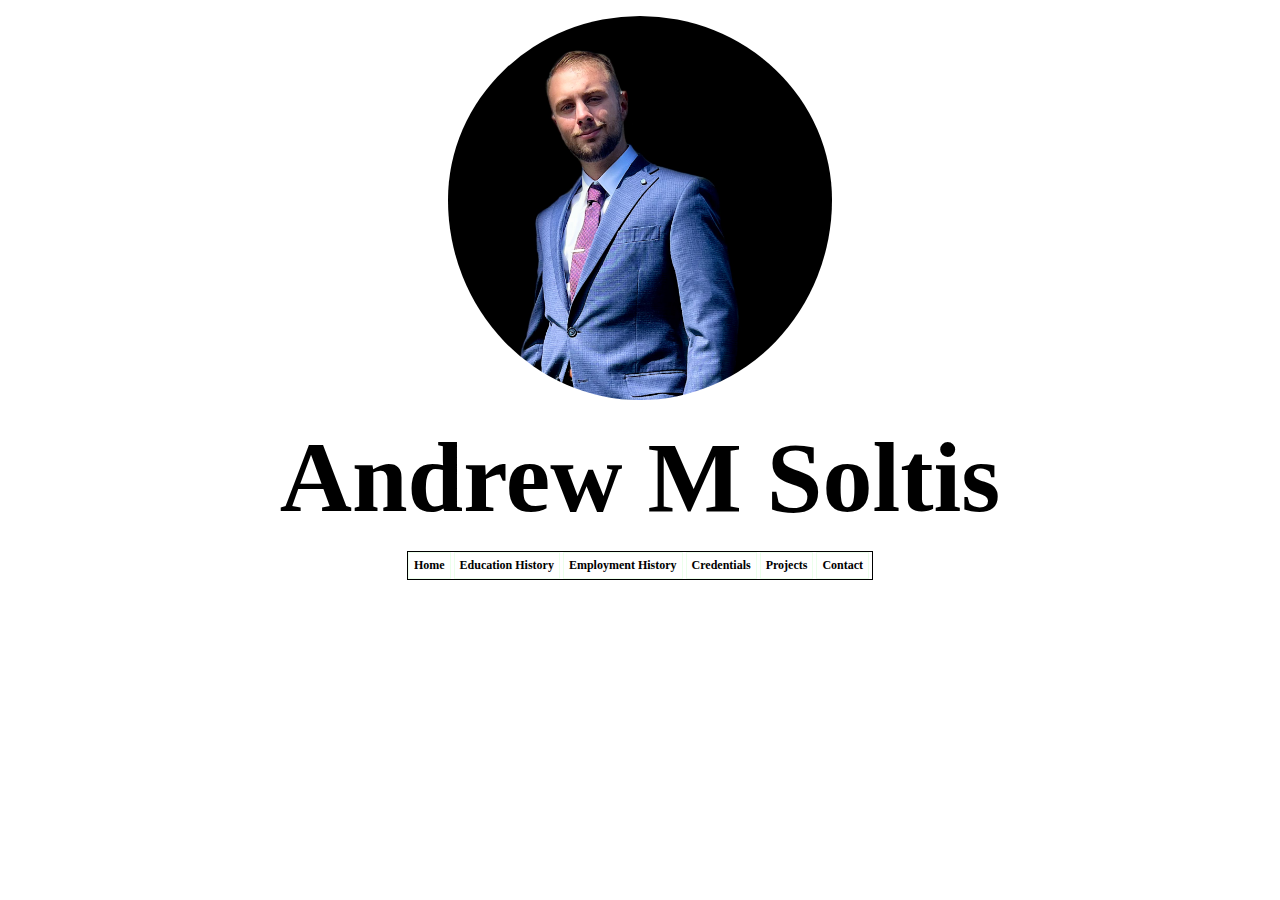
<file: index.html>
﻿<!DOCTYPE html>
<html>
<head>
    <title>Andrew Soltis</title>
    <link rel="stylesheet" href="style.css" />
</head>
<body>
    <div class="header">
        <img class="img-responsive center-block" src="IMG_7013_2.jpg"> <br />
        <h1>Andrew M Soltis</h1> <br />

        <ul id="menu">
            <li>
                <a href='index.html' ;">Home</a>
            </li>
            <li>
                <a href='education.html' ;">Education History</a>
            </li>
            <li>
                <a href="employment.html">Employment History</a>
            </li>
            <li>
                <a href="#">Credentials</a>
                <ul>
                    <li id="subMenu"><a href="certification.html">Certifications</a></li>
                    <li id="subMenu"><a href="skills.html">Skills</a></li>
                    <li id="subMenu"><a href="awards.html">Awards</a></li>
                </ul>
            </li>
            <li>
                <a href="projects.html">Projects</a>
            </li>
            <li><a href="contact.html">Contact</a></li>
        </ul>
        </div>

    <div class="container">
        <h2>About</h2>
        <p id="index">Lorem ipsum dolor sit amet, consectetur adipiscing elit. Proin eros tortor, consequat id tristique condimentum, commodo id nisi. Cras ut fermentum sapien. Fusce condimentum purus magna, id dictum metus aliquam ac. Duis nisl lacus, ultricies nec augue vitae, hendrerit rutrum ante. Phasellus in convallis purus. Maecenas tempor pharetra velit, consectetur rhoncus purus posuere sit amet. Mauris nec elit tincidunt, auctor mauris id, placerat neque. Curabitur pretium nec quam sodales egestas.</p>
    </div>


    <!--<div class="container">
        <div class="panel">
            <div class="panel-heading">
                <h3 class="panel-title">Contact</h3>
            </div>
            <div class="panel-body">
                <p>
                    2512 Trailwood Dr.<br>
                    Norman, OK 73069<br>
                    703-623-1289<br>
                    ams.soltis@ou.edu
                </p>
            </div>
        </div>


        <div class="panel">
            <div class="panel-heading">
                <h3 class="panel-title">Certifications</h3>
            </div>
            <div class="panel-body">
                <p>
                    <a src="./Lean Six Sigma/FundamentalsCertificate.html"> <strong>Lean Six Sigma Green Belt</strong></a><br />
                    University of Oklahoma, March 2021
                </p>
                <p>
                    <a href=".\LeanSixSigma\FundamentalsCetfificate.html"> <strong>Lean Six Sigma Fundamentals</strong></a><br />
                    University of Oklahoma, September 2020
                </p>
            </div>
        </div>

        <div class="panel">
            <div class="panel-heading">
                <h3 class="panel-title">Skills</h3>
            </div>
            <div class="panel-body">
                <p>
                    <strong>Programming Languages:</strong> C, C#, Java, Python<br>
                    <strong>Operating Systems:</strong> Windows, Linux<br>
                    <strong>Other Tools:</strong> Git, JIRA, Confluence
                </p>
            </div>
        </div>
        <div class="panel">
            <div class="panel-heading">
                <h3 class="panel-title">Personal Interests</h3>
            </div>
            <div class="panel-body">
                <p>
                    Hiking, biking, playing video games, and spending time with family and friends
                </p>
            </div>
        </div>-->


</body>
</html>
</file>
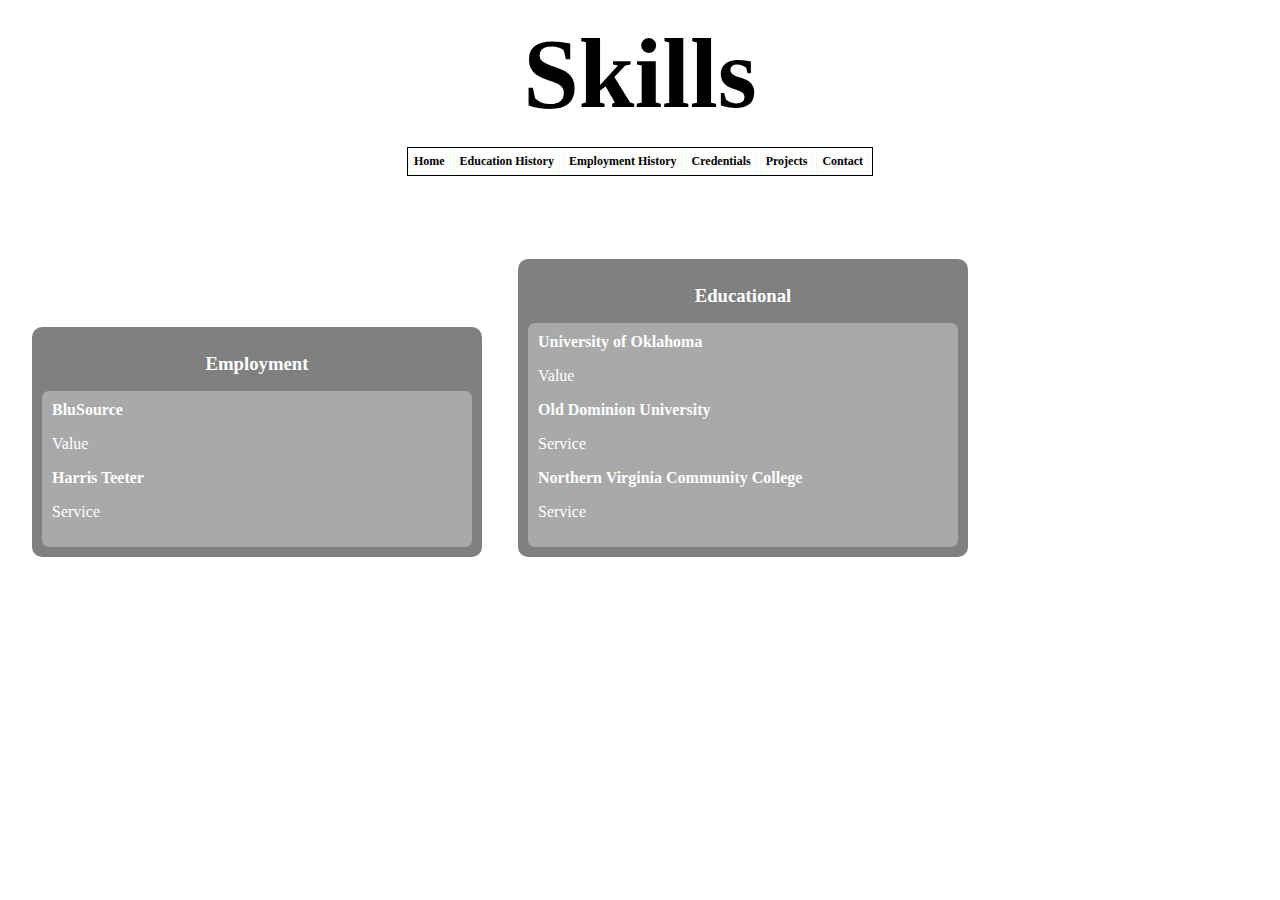
<file: awards.html>
﻿<!DOCTYPE html>

<html lang="en" xmlns="http://www.w3.org/1999/xhtml">
<head>
    <meta charset="utf-8" />
    <link rel="stylesheet" href="style.css" />
    <title>Awards</title>
</head>
<body>
    <div class="header">
        <h1>Skills</h1><br />
        <ul id="menu">
            <li>
                <a href='index.html' ;">Home</a>
            </li>
            <li>
                <a href='education.html' ;">Education History</a>
            </li>
            <li>
                <a href="employment.html">Employment History</a>
            </li>
            <li>
                <a href="#">Credentials</a>
                <ul>
                    <li><a href="certification.html">Certifications</a></li>
                    <li><a href="skills.html">Skills</a></li>
                    <li><a href="awards.html">Awards</a></li>
                </ul>
            </li>
            <li>
                <a href="projects.html">Projects</a>
            </li>
            <li><a href="contact.html">Contact</a></li>
        </ul>
    </div>

    <div class="container" id="contCards">
        <div class="panel-heading">
            <h2 class="panel-title">Awards</h2>
        </div>
        <div class="Card">
            <h3>Employment</h3>
            <div class="Card-details">
                <h4>BluSource</h4>
                <p>
                    Value
                </p>
                <h4>Harris Teeter</h4>
                <p>
                    Service
                </p>
            </div>
        </div>
        <div class="Card">
            <h3>Educational</h3>
            <div class="Card-details">
                <h4>University of Oklahoma</h4>
                <p>
                    Value
                </p>
                <h4>Old Dominion University</h4>
                <p>
                    Service
                </p>
                <h4>Northern Virginia Community College</h4>
                <p>
                    Service
                </p>
            </div>
        </div>
    </div>

</body>
</html>
</file>
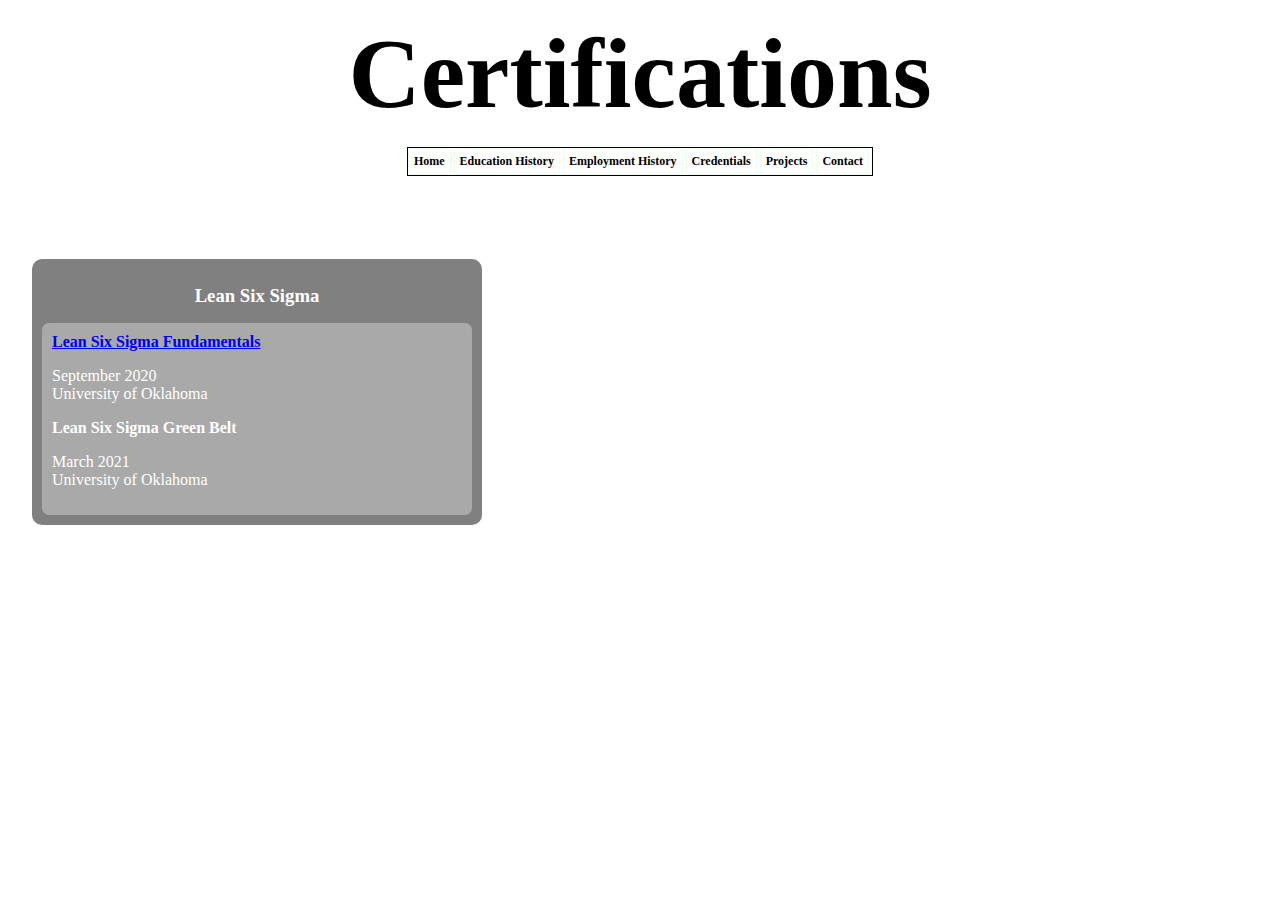
<file: certification.html>
﻿<!DOCTYPE html>

<html lang="en" xmlns="http://www.w3.org/1999/xhtml">
<head>
    <meta charset="utf-8" />
    <link rel="stylesheet" href="style.css" />
    <title>Caerifications</title>
</head>
<body>
    <div class="header">
        <h1>Certifications</h1><br />
                    <ul id="menu">
    <li>
        <a href='index.html' ;">Home</a>
    </li>
    <li>
        <a href='education.html' ;">Education History</a>
    </li>
    <li>
        <a href="employment.html">Employment History</a>
    </li>
    <li>
        <a href="#">Credentials</a>
        <ul>
            <li><a href="certification.html">Certifications</a></li>
            <li><a href="skills.html">Skills</a></li>
            <li><a href="awards.html">Awards</a></li>
        </ul>
    </li>
    <li>
        <a href="projects.html">Projects</a>
    </li>
    <li><a href="contact.html">Contact</a></li>
</ul>
    </div>
    </div>

    <div class="container" id="contCards">
        <div class="panel-heading">
            <h2 class="panel-title">Certifications</h2>
        </div>
        <div class="Card">
            <h3>Lean Six Sigma</h3>
            <div class="Card-details">
                <h4><a href=".\FundamentalsCetfificate.html"> <strong>Lean Six Sigma Fundamentals</strong></a></h4>
                <p>
                    September 2020 <br />
                    University of Oklahoma
                </p>
                <h4><a src=".\FundamentalsCertificate.html"> <strong>Lean Six Sigma Green Belt</strong></a></h4>
                <p>
                    March 2021<br />
                    University of Oklahoma
                </p>
            </div>
        </div>
    </div>

</body>
</html>
</file>
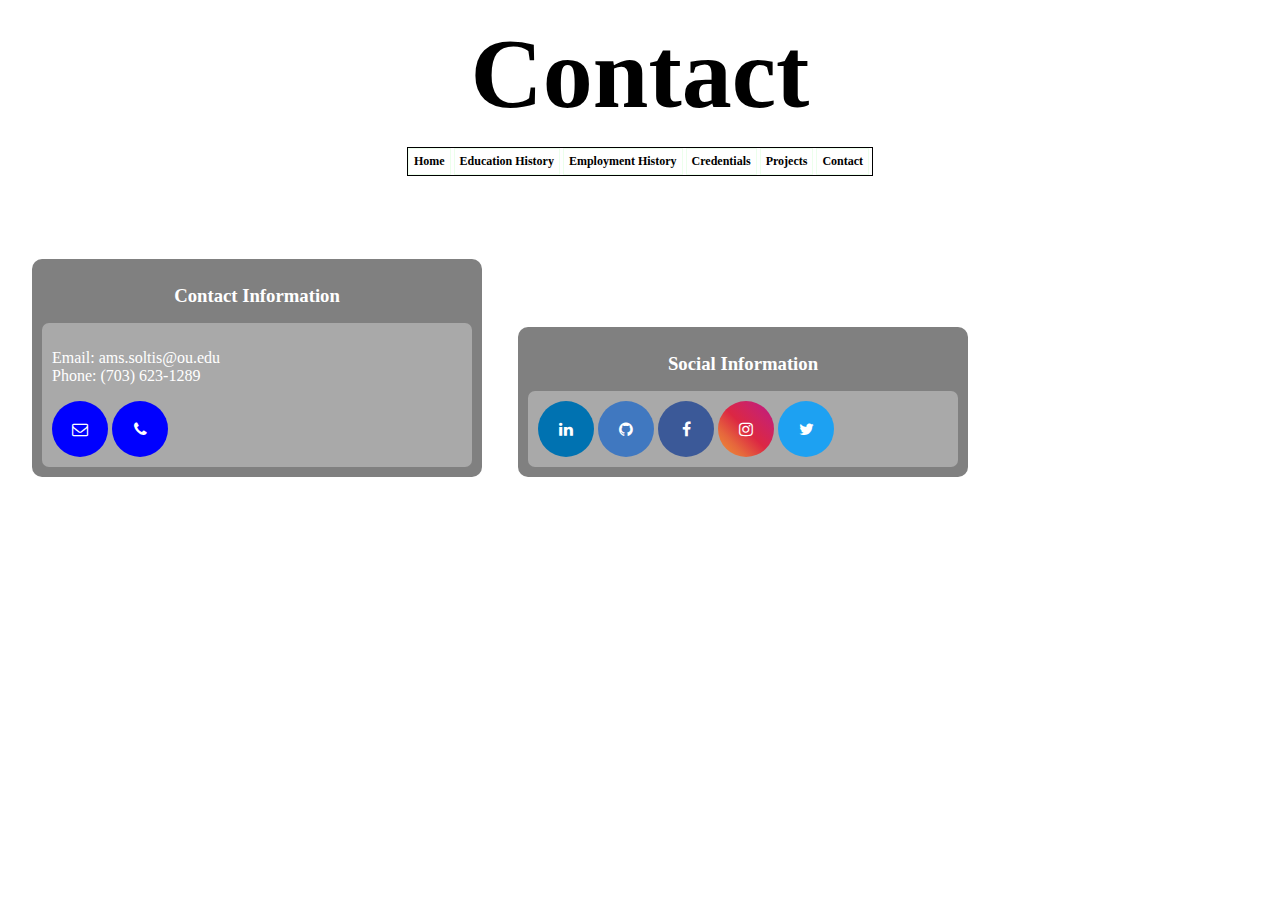
<file: contact.html>
<!DOCTYPE html>

<html lang="en" xmlns="http://www.w3.org/1999/xhtml">
<head>
    <meta charset="utf-8" />
    <title>Contact</title>
    <link rel="stylesheet" href="style.css" />
    <link rel="stylesheet" href="https://cdnjs.cloudflare.com/ajax/libs/font-awesome/4.7.0/css/font-awesome.min.css">
</head>
<body>
    <div class="header">
        <h1>Contact</h1><br />
        <ul id="menu">
            <li>
                <a href='index.html' ;">Home</a>
            </li>
            <li>
                <a href='education.html' ;">Education History</a>
            </li>
            <li>
                <a href="employment.html">Employment History</a>
            </li>
            <li>
                <a href="#">Credentials</a>
                <ul>
                    <li><a href="certification.html">Certifications</a></li>
                    <li><a href="skills.html">Skills</a></li>
                    <li><a href="awards.html">Awards</a></li>
                </ul>
            </li>
            <li>
                <a href="projects.html">Projects</a>
            </li>
            <li><a href="contact.html">Contact</a></li>
        </ul>
    </div>
    </div>

    <div class="container" id="contCards">
        <div class="panel-heading">
            <h2 class="panel-title">Contact</h2>
        </div>
        <div class="Card">
            <h3> Contact Information</h3>
            <div class="Card-details">
                    <p>Email: ams.soltis@ou.edu<br/>
                    Phone: (703) 623-1289</p>
                <div class="socialButtons">
                    <a href="mailto:ams.soltis@ou.edu" class="fa fa-envelope-o"></a>
                    <a href="tel:7036231289" class="fa fa-phone"></a>
                </div>
            </div>
        </div>
        <div class="Card">
            <h3> Social Information</h3>
            <div class="Card-details">
                <div class="socialButtons">
                    <a href="#" class="fa fa-linkedin"></a>
                    <a href="#" class="fa fa-github"></a>
                    <a href="#" class="fa fa-facebook"></a>
                    <a href="#" class="fa fa-instagram"></a>
                    <a href="#" class="fa fa-twitter"></a>
                </div>
            </div>
        </div>
    </div>

</body>
</html>
</file>
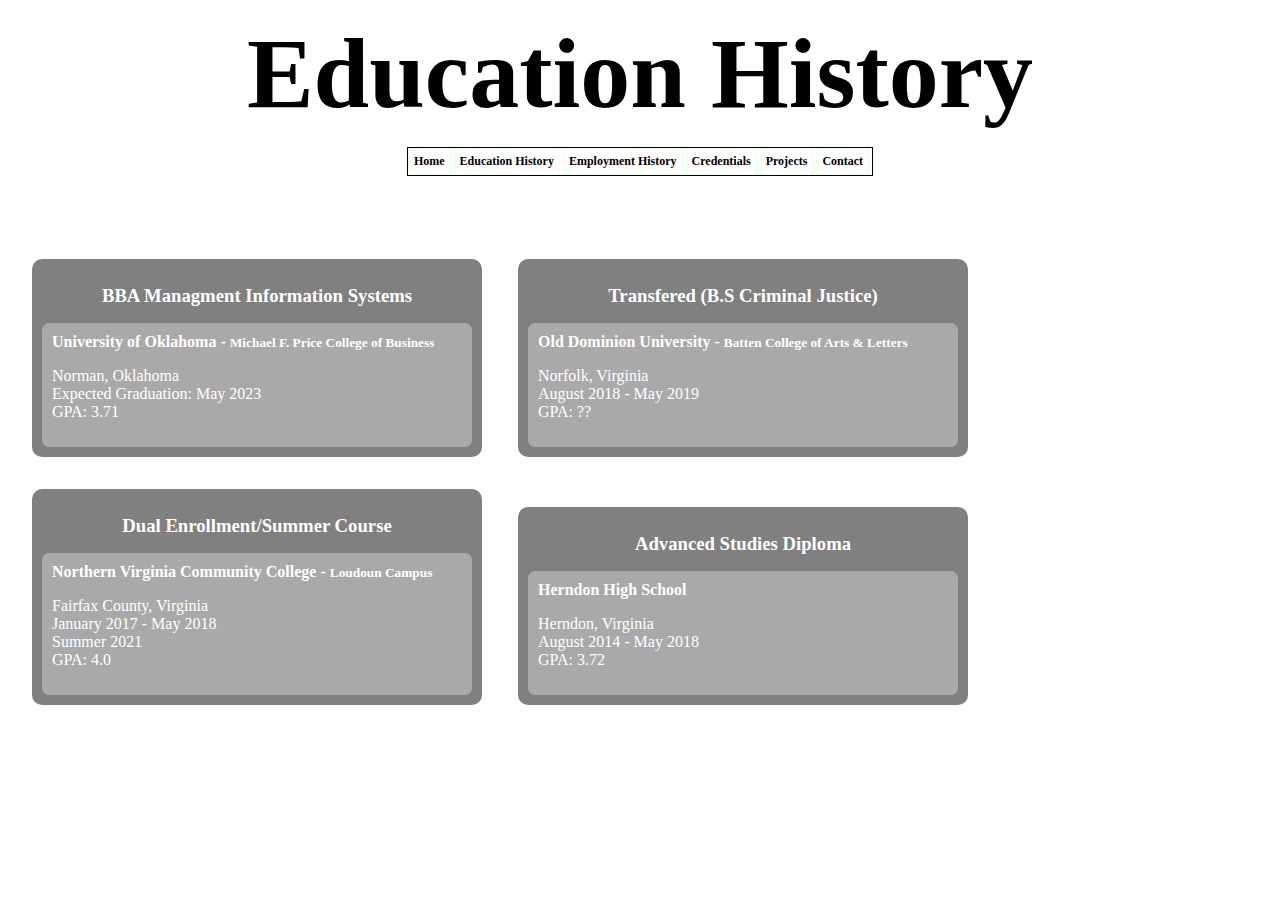
<file: education.html>
﻿<!DOCTYPE html>

<html lang="en" xmlns="http://www.w3.org/1999/xhtml">
<head>
    <meta charset="utf-8" />
    <title>Education</title>
    <link rel="stylesheet" href="style.css" />
</head>
<body>
    <div class="header">
        <h1>Education History</h1><br />
        <ul id="menu">
            <li>
                <a href='index.html' ;">Home</a>
            </li>
            <li>
                <a href='education.html' ;">Education History</a>
            </li>
            <li>
                <a href="employment.html">Employment History</a>
            </li>
            <li>
                <a href="#">Credentials</a>
                <ul>
                    <li><a href="certification.html">Certifications</a></li>
                    <li><a href="skills.html">Skills</a></li>
                    <li><a href="awards.html">Awards</a></li>
                </ul>
            </li>
            <li>
                <a href="projects.html">Projects</a>
            </li>
            <li><a href="contact.html">Contact</a></li>
        </ul>
    </div>
    </div>

    <div class="container" id="contCards">
        <div class="panel-heading">
            <h2 class="panel-title">Education</h2>
        </div>
        <!--<div class="Card">
            <h3>MS Managment Information Technology</h3>
            <div class="Card-details">
                <h4>University of Oklahoma - <small>Gene Rainbolt Graduate School of Business</small></h4>
                <p>
                    Norman, Oklahoma <br />
                    Expected Graduation: May 2024<br />
                    GPA: 4.0
                </p>
            </div>
        </div>-->
        <div class="Card">
            <h3>BBA Managment Information Systems</h3>
            <div class="Card-details">
                <h4>University of Oklahoma - <small>Michael F. Price College of Business</small></h4>
                <p>
                    Norman, Oklahoma <br />
                    Expected Graduation: May 2023<br />
                    GPA: 3.71
                </p>
            </div>
        </div>
        <div class="Card">
            <h3>Transfered (B.S Criminal Justice)</h3>
            <div class="Card-details">
                <h4>Old Dominion University - <small>Batten College of Arts & Letters</small></h4>
                <p>
                    Norfolk, Virginia <br />
                    August 2018 - May 2019 <br />
                    GPA: ??
                </p>
            </div>
        </div>
        <div class="Card">
            <h3>Dual Enrollment/Summer Course</h3>
            <div class="Card-details">
                <h4>Northern Virginia Community College - <small>Loudoun Campus</small></h4>
                <p>
                    Fairfax County, Virginia <br />
                    January 2017 - May 2018 <br />
                    Summer 2021 <br />
                    GPA: 4.0
                </p>
            </div>
        </div>
        <div class="Card">
            <h3>Advanced Studies Diploma</h3>
            <div class="Card-details">
                <h4>Herndon High School</h4>
                <p>
                    Herndon, Virginia <br />
                    August 2014 - May 2018 <br />
                    GPA: 3.72
                </p>
            </div>
        </div>
    </div>
</body>
</html>
</file>
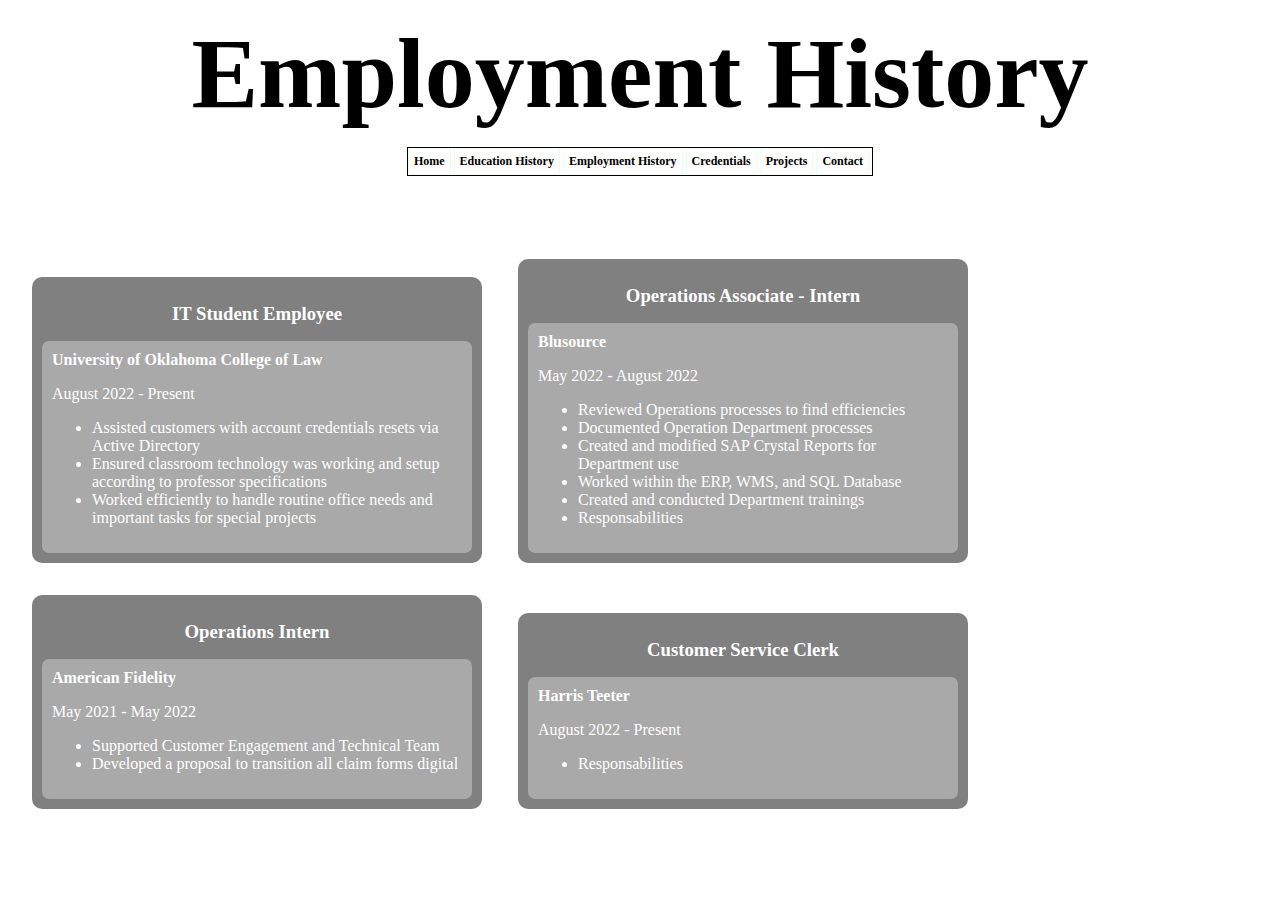
<file: employment.html>
<!DOCTYPE html>

<html lang="en" xmlns="http://www.w3.org/1999/xhtml">
<head>
    <meta charset="utf-8" />
    <title>Employment</title>
    <link rel="stylesheet" href="style.css" />
</head>
<body>
    <div class="header">
        <h1>Employment History</h1><br />
        <ul id="menu">
            <li>
                <a href='index.html' ;">Home</a>
            </li>
            <li>
                <a href='education.html' ;">Education History</a>
            </li>
            <li>
                <a href="employment.html">Employment History</a>
            </li>
            <li>
                <a href="#">Credentials</a>
                <ul>
                    <li><a href="certification.html">Certifications</a></li>
                    <li><a href="skills.html">Skills</a></li>
                    <li><a href="awards.html">Awards</a></li>
                </ul>
            </li>
            <li>
                <a href="projects.html">Projects</a>
            </li>
            <li><a href="contact.html">Contact</a></li>
        </ul>
    </div>
    </div>

    <div class="container" id="contCards">
        <div class="panel-heading">
            <h2 class="panel-title">Employment</h2>
        </div>
        <div class="Card">
            <h3>IT Student Employee</h3>
            <div class="Card-details">
                <h4>University of Oklahoma College of Law</h4>
                <p>
                    August 2022 - Present
                </p>
                <ul id="ulCard">
                    <li>Assisted customers with account credentials resets via Active Directory</li>
                    <li>Ensured classroom technology was working and setup according to professor specifications</li>
                    <li>Worked efficiently to handle routine office needs and important tasks for special projects</li>
                </ul>
            </div>
        </div>
        <div class="Card">
            <h3>Operations Associate - Intern</h3>
            <div class="Card-details">
                <h4>Blusource</h4>
                <p>
                    May 2022 - August 2022
                </p>
                <ul id="ulCard">
                    <li>
                        Reviewed Operations processes to find efficiencies
                    </li>
                    <li>
                        Documented Operation Department processes
                    </li>
                    <li>
                        Created and modified SAP Crystal Reports for Department use
                    </li>
                    <li>Worked within the ERP, WMS, and SQL Database</li>
                    <li>Created and conducted Department trainings</li>
                    <li>Responsabilities</li>
                </ul>
            </div>
        </div>
        <div class="Card">
            <h3>Operations Intern</h3>
            <div class="Card-details">
                <h4>American Fidelity</h4>
                <p>
                    May 2021 - May 2022
                </p>
                <ul id="ulCard">
                    <li>Supported Customer Engagement and Technical Team</li>
                    <li>Developed a proposal to transition all claim forms digital</li>
                </ul>
            </div>
        </div>
        <div class="Card">
            <h3>Customer Service Clerk </h3>
            <div class="Card-details">
                <h4>Harris Teeter</h4>
                <p>
                    August 2022 - Present
                </p>
                <ul id="ulCard">
                    <li>Responsabilities</li>
                </ul>
            </div>
        </div>
    </div>
</body>
</html>
</file>
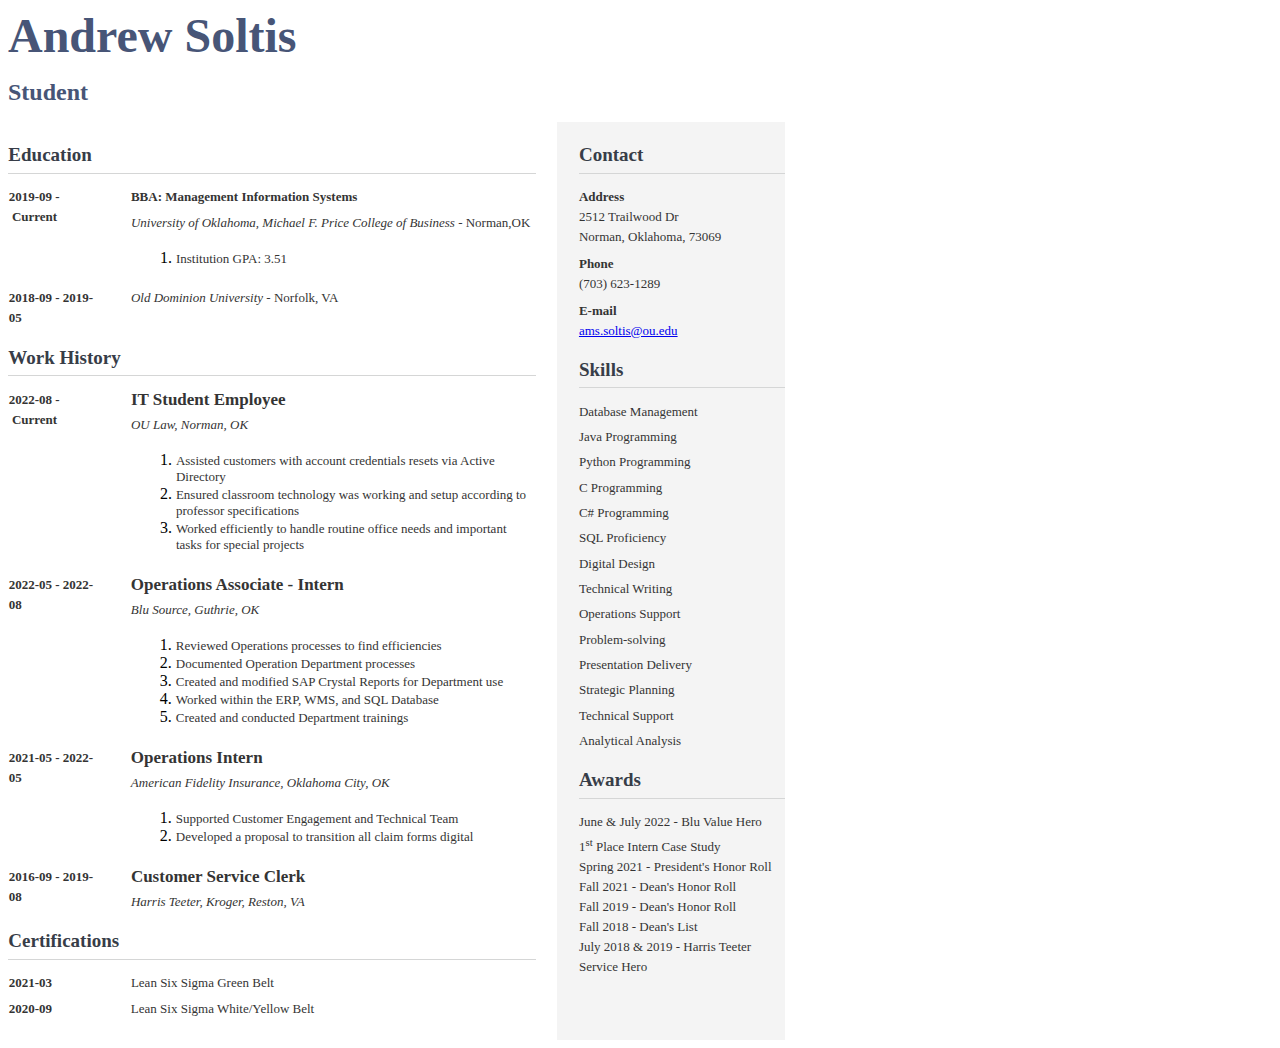
<file: resume.html>
﻿<header>
    <title>Resume</title>
    <p><span style='font-family: "Times New Roman", Times, serif; font-size: 48px;'><strong><span style="color: rgb(71, 85, 119);">Andrew Soltis</span></strong></span></p>
    <p><span style='font-family: "Times New Roman", Times, serif; font-size: 24px;'><strong><span style="color: rgb(71, 85, 119);">Student</span></strong></span></p>
</header>
<body>
    <table border="0" cellpadding="0" cellspacing="0" style="border-collapse: collapse;">
        <tbody>
            <tr>
                <td style="width: 395.5pt;padding: 15.25pt 0.25pt;height: 613.4pt;vertical-align: top;" valign="top" width="68%">
                    <p style='margin:0in;font-size:19px;font-family:"Times New Roman",serif;color:#373D48;line-height: 20pt;'><strong>Education</strong></p>
                    <p style='margin:0in;line-height:3.0pt;font-size:1px;font-family:"Times New Roman",serif;'><span style="color: rgb(52, 52, 52);">&nbsp;</span></p>
                    <div style='margin:0in;font-size:16px;font-family:"Times New Roman",serif;border-style: solid none none;border-top-width: 1pt;border-top-color: rgb(213, 214, 214);padding: 0in;'>
                        <p style='margin:0in;line-height:10.0pt;border:none;padding:0in;font-size:9px;font-family:"Times New Roman",serif;'><span style="color: rgb(52, 52, 52);">&nbsp;</span></p>
                    </div>
                    <table border="0" cellpadding="0" cellspacing="0" style="border-collapse: collapse;">
                        <tbody>
                            <tr>
                                <td style="width: 65.5pt;padding: 0in 0.25pt 0.25pt;vertical-align: top;" valign="top" width="16.50853889943074%">
                                    <p style='margin:0in;font-size:16px;font-family:"Times New Roman",serif;line-height: 15pt;'><strong><span style="font-size:13px;color: rgb(52, 52, 52);">2019-09</span></strong><span style="border:none windowtext 1.0pt;padding:0in;vertical-align:baseline;"><strong><span style="font-size:13px;color: rgb(52, 52, 52);">&nbsp;-&nbsp;</span></strong></span><strong><span style="font-size:13px;color: rgb(52, 52, 52);">Current</span></strong></p>
                                </td>
                                <td style="width: 25.5pt;padding: 0in 0.25pt 0.25pt;vertical-align: top;" valign="top" width="6.451612903225806%">
                                    <p style='margin:0in;font-size:16px;font-family:"Times New Roman",serif;line-height: 15pt;'><strong><span style="font-size:13px;color: rgb(52, 52, 52);">&nbsp;</span></strong></p>
                                </td>
                                <td style="width: 304.5pt;padding: 0in 0.25pt 0.25pt;vertical-align: top;" valign="top" width="77.03984819734346%">
                                    <p style='margin:0in;font-size:16px;font-family:"Times New Roman",serif;margin-bottom: 4pt;line-height: 15pt;'><span style="border:none windowtext 1.0pt;padding:0in;vertical-align:baseline;"><strong><span style="font-size:13px;color: rgb(52, 52, 52);">BBA: Management Information Systems</span></strong></span></p>
                                    <p style='margin:0in;font-size:16px;font-family:"Times New Roman",serif;font-style:italic;line-height: 15pt;'><span style="border:none windowtext 1.0pt;padding:0in;vertical-align:baseline;"><span style="font-size:13px;color: rgb(52, 52, 52);">University of Oklahoma, Michael F. Price College of Business -&nbsp;</span></span><span style="font-style:italic;"><span style="font-size:13px;color: rgb(52, 52, 52);font-style: normal;">Norman</span></span><span style="border:none windowtext 1.0pt;padding:0in;vertical-align:baseline;"><span style="font-size:13px;color: rgb(52, 52, 52);">,</span></span><span style="font-style:italic;"><span style="font-size:13px;color: rgb(52, 52, 52);font-style: normal;">OK</span></span></p>
                                    <ul style="list-style-type: undefined;margin-left:5px;">
                                        <li><span class="span"><span style="font-size:13px;color: rgb(52, 52, 52);">Institution GPA: 3.51</span></span></li>
                                    </ul>
                                </td>
                            </tr>
                        </tbody>
                    </table>
                    <table border="0" cellpadding="0" cellspacing="0" style="border-collapse: collapse;">
                        <tbody>
                            <tr>
                                <td style="width: 65.5pt;padding: 4pt 0.25pt 0.25pt;vertical-align: top;" valign="top" width="16.50853889943074%">
                                    <p style='margin:0in;font-size:16px;font-family:"Times New Roman",serif;line-height: 15pt;'><strong><span style="font-size:13px;color: rgb(52, 52, 52);">2018-09</span></strong><span style="border:none windowtext 1.0pt;padding:0in;vertical-align:baseline;"><strong><span style="font-size:13px;color: rgb(52, 52, 52);">&nbsp;-&nbsp;</span></strong></span><strong><span style="font-size:13px;color: rgb(52, 52, 52);">2019-05</span></strong></p>
                                </td>
                                <td style="width: 25.5pt;padding: 4pt 0.25pt 0.25pt;vertical-align: top;" valign="top" width="6.451612903225806%">
                                    <p style='margin:0in;font-size:16px;font-family:"Times New Roman",serif;line-height: 15pt;'><strong><span style="font-size:13px;color: rgb(52, 52, 52);">&nbsp;</span></strong></p>
                                </td>
                                <td style="width: 304.5pt;padding: 4pt 0.25pt 0.25pt;vertical-align: top;" valign="top" width="77.03984819734346%">
                                    <p style='margin:0in;font-size:16px;font-family:"Times New Roman",serif;font-style:italic;line-height: 15pt;'><span style="border:none windowtext 1.0pt;padding:0in;vertical-align:baseline;"><span style="font-size:13px;color: rgb(52, 52, 52);">Old Dominion University -&nbsp;</span></span><span style="font-style:italic;"><span style="font-size:13px;color: rgb(52, 52, 52);font-style: normal;">Norfolk, VA</span></span></p>
                                </td>
                            </tr>
                        </tbody>
                    </table>
                    <p style='margin:0in;line-height:12.0pt;font-size:16px;font-family:"Times New Roman",serif;'><span style="font-size:9px;color: rgb(52, 52, 52);">&nbsp;</span></p>
                    <p style='margin:0in;font-size:19px;font-family:"Times New Roman",serif;color:#373D48;line-height: 20pt;'><strong>Work History</strong></p>
                    <p style='margin:0in;line-height:3.0pt;font-size:1px;font-family:"Times New Roman",serif;'><span style="color: rgb(52, 52, 52);">&nbsp;</span></p>
                    <div style='margin:0in;font-size:16px;font-family:"Times New Roman",serif;border-style: solid none none;border-top-width: 1pt;border-top-color: rgb(213, 214, 214);padding: 0in;'>
                        <p style='margin:0in;line-height:10.0pt;border:none;padding:0in;font-size:9px;font-family:"Times New Roman",serif;'><span style="color: rgb(52, 52, 52);">&nbsp;</span></p>
                    </div>
                    <table border="0" cellpadding="0" cellspacing="0" style="border-collapse: collapse;">
                        <tbody>
                            <tr>
                                <td style="width: 65.5pt;padding: 0in 0.25pt 0.25pt;vertical-align: top;" valign="top" width="16.50853889943074%">
                                    <p style='margin:0in;font-size:16px;font-family:"Times New Roman",serif;line-height: 15pt;'><strong><span style="font-size:13px;color: rgb(52, 52, 52);">2022-08</span></strong><span style="border:none windowtext 1.0pt;padding:0in;vertical-align:baseline;"><strong><span style="font-size:13px;color: rgb(52, 52, 52);">&nbsp;-&nbsp;</span></strong></span><strong><span style="font-size:13px;color: rgb(52, 52, 52);">Current</span></strong></p>
                                </td>
                                <td style="width: 25.5pt;padding: 0in 0.25pt 0.25pt;vertical-align: top;" valign="top" width="6.451612903225806%">
                                    <p style='margin:0in;font-size:16px;font-family:"Times New Roman",serif;line-height: 15pt;'><strong><span style="font-size:13px;color: rgb(52, 52, 52);">&nbsp;</span></strong></p>
                                </td>
                                <td style="width: 304.5pt;padding: 0in 0.25pt 0.25pt;vertical-align: top;" valign="top" width="77.03984819734346%">
                                    <p style='margin:0in;font-size:16px;font-family:"Times New Roman",serif;line-height: 15pt;'><span style="font-weight:bold;"><span style="font-size:17px;color: rgb(52, 52, 52);">IT Student Employee</span></span></p>
                                    <p style='margin:0in;font-size:16px;font-family:"Times New Roman",serif;margin-top: 4pt;line-height: 15pt;'><span style="border:none windowtext 1.0pt;padding:0in;vertical-align:baseline;"><em><span style="font-size:13px;color: rgb(52, 52, 52);">OU Law, Norman, OK</span></em></span></p>
                                    <div style='margin:0in;font-size:16px;font-family:"Times New Roman",serif;'>
                                        <ul style="list-style-type: undefined;margin-left:5px;">
                                            <li style='margin:0in;font-size:16px;font-family:"Times New Roman",serif;'><span style="border:none windowtext 1.0pt;padding:0in;vertical-align:baseline;"><span style="font-size:13px;color: rgb(52, 52, 52);">Assisted customers with account credentials resets via Active Directory</span></span></li>

                                            <li><span class="span"><span style="font-size:13px;color: rgb(52, 52, 52);">Ensured classroom technology was working and setup according to professor specifications</span></span></li>
                                            <li><span class="span"><span style="font-size:13px;color: rgb(52, 52, 52);">Worked efficiently to handle routine office needs and important tasks for special projects</span></span></li>
                                        </ul>
                                    </div>
                                </td>
                            </tr>
                        </tbody>
                    </table>
                    <table border="0" cellpadding="0" cellspacing="0" style="border-collapse: collapse;">
                        <tbody>
                            <tr>
                                <td style="width: 65.5pt;padding: 4pt 0.25pt 0.25pt;vertical-align: top;" valign="top" width="16.50853889943074%">
                                    <p style='margin:0in;font-size:16px;font-family:"Times New Roman",serif;line-height: 15pt;'><strong><span style="font-size:13px;color: rgb(52, 52, 52);">2022-05</span></strong><span style="border:none windowtext 1.0pt;padding:0in;vertical-align:baseline;"><strong><span style="font-size:13px;color: rgb(52, 52, 52);">&nbsp;-&nbsp;</span></strong></span><strong><span style="font-size:13px;color: rgb(52, 52, 52);">2022-08</span></strong></p>
                                </td>
                                <td style="width: 25.5pt;padding: 4pt 0.25pt 0.25pt;vertical-align: top;" valign="top" width="6.451612903225806%">
                                    <p style='margin:0in;font-size:16px;font-family:"Times New Roman",serif;line-height: 15pt;'><strong><span style="font-size:13px;color: rgb(52, 52, 52);">&nbsp;</span></strong></p>
                                </td>
                                <td style="width: 304.5pt;padding: 4pt 0.25pt 0.25pt;vertical-align: top;" valign="top" width="77.03984819734346%">
                                    <p style='margin:0in;font-size:16px;font-family:"Times New Roman",serif;line-height: 15pt;'><span style="font-weight:bold;"><span style="font-size:17px;color: rgb(52, 52, 52);">Operations Associate - Intern</span></span></p>
                                    <p style='margin:0in;font-size:16px;font-family:"Times New Roman",serif;margin-top: 4pt;line-height: 15pt;'><span style="border:none windowtext 1.0pt;padding:0in;vertical-align:baseline;"><em><span style="font-size:13px;color: rgb(52, 52, 52);">Blu Source, Guthrie, OK</span></em></span></p>
                                    <ul style="list-style-type: undefined;margin-left:5px;">
                                        <li><span class="span"><span style="font-size:13px;color: rgb(52, 52, 52);">Reviewed Operations processes to find efficiencies</span></span></li>
                                        <li><span class="span"><span style="font-size:13px;color: rgb(52, 52, 52);">Documented Operation Department processes</span></span></li>
                                        <li><span class="span"><span style="font-size:13px;color: rgb(52, 52, 52);">Created and modified SAP Crystal Reports for Department use</span></span></li>
                                        <li><span class="span"><span style="font-size:13px;color: rgb(52, 52, 52);">Worked within the ERP, WMS, and SQL Database</span></span></li>
                                        <li><span class="span"><span style="font-size:13px;color: rgb(52, 52, 52);">Created and conducted Department trainings</span></span></li>
                                    </ul>
                                </td>
                            </tr>
                        </tbody>
                    </table>
                    <table border="0" cellpadding="0" cellspacing="0" style="border-collapse: collapse;">
                        <tbody>
                            <tr>
                                <td style="width: 65.5pt;padding: 4pt 0.25pt 0.25pt;vertical-align: top;" valign="top" width="16.50853889943074%">
                                    <p style='margin:0in;font-size:16px;font-family:"Times New Roman",serif;line-height: 15pt;'><strong><span style="font-size:13px;color: rgb(52, 52, 52);">2021-05</span></strong><span style="border:none windowtext 1.0pt;padding:0in;vertical-align:baseline;"><strong><span style="font-size:13px;color: rgb(52, 52, 52);">&nbsp;-&nbsp;</span></strong></span><strong><span style="font-size:13px;color: rgb(52, 52, 52);">2022-05</span></strong></p>
                                </td>
                                <td style="width: 25.5pt;padding: 4pt 0.25pt 0.25pt;vertical-align: top;" valign="top" width="6.451612903225806%">
                                    <p style='margin:0in;font-size:16px;font-family:"Times New Roman",serif;line-height: 15pt;'><strong><span style="font-size:13px;color: rgb(52, 52, 52);">&nbsp;</span></strong></p>
                                </td>
                                <td style="width: 304.5pt;padding: 4pt 0.25pt 0.25pt;vertical-align: top;" valign="top" width="77.03984819734346%">
                                    <p style='margin:0in;font-size:16px;font-family:"Times New Roman",serif;line-height: 15pt;'><span style="font-weight:bold;"><span style="font-size:17px;color: rgb(52, 52, 52);">Operations Intern</span></span></p>
                                    <p style='margin:0in;font-size:16px;font-family:"Times New Roman",serif;margin-top: 4pt;line-height: 15pt;'><span style="border:none windowtext 1.0pt;padding:0in;vertical-align:baseline;"><em><span style="font-size:13px;color: rgb(52, 52, 52);">American Fidelity Insurance, Oklahoma City, OK</span></em></span></p>
                                    <ul style="list-style-type: undefined;margin-left:5px;">
                                        <li><span class="span"><span style="font-size:13px;color: rgb(52, 52, 52);">Supported Customer Engagement and Technical Team</span></span></li>
                                        <li><span class="span"><span style="font-size:13px;color: rgb(52, 52, 52);">Developed a proposal to transition all claim forms digital</span></span></li>
                                    </ul>
                                </td>
                            </tr>
                        </tbody>
                    </table>
                    <table border="0" cellpadding="0" cellspacing="0" style="border-collapse: collapse;">
                        <tbody>
                            <tr>
                                <td style="width: 65.5pt;padding: 4pt 0.25pt 0.25pt;vertical-align: top;" valign="top" width="16.50853889943074%">
                                    <p style='margin:0in;font-size:16px;font-family:"Times New Roman",serif;line-height: 15pt;'><strong><span style="font-size:13px;color: rgb(52, 52, 52);">2016-09</span></strong><span style="border:none windowtext 1.0pt;padding:0in;vertical-align:baseline;"><strong><span style="font-size:13px;color: rgb(52, 52, 52);">&nbsp;-&nbsp;</span></strong></span><strong><span style="font-size:13px;color: rgb(52, 52, 52);">2019-08</span></strong></p>
                                </td>
                                <td style="width: 25.5pt;padding: 4pt 0.25pt 0.25pt;vertical-align: top;" valign="top" width="6.451612903225806%">
                                    <p style='margin:0in;font-size:16px;font-family:"Times New Roman",serif;line-height: 15pt;'><strong><span style="font-size:13px;color: rgb(52, 52, 52);">&nbsp;</span></strong></p>
                                </td>
                                <td style="width: 304.5pt;padding: 4pt 0.25pt 0.25pt;vertical-align: top;" valign="top" width="77.03984819734346%">
                                    <p style='margin:0in;font-size:16px;font-family:"Times New Roman",serif;line-height: 15pt;'><span style="font-weight:bold;"><span style="font-size:17px;color: rgb(52, 52, 52);">Customer Service Clerk</span></span></p>
                                    <p style='margin:0in;font-size:16px;font-family:"Times New Roman",serif;margin-top: 4pt;line-height: 15pt;'><span style="border:none windowtext 1.0pt;padding:0in;vertical-align:baseline;"><em><span style="font-size:13px;color: rgb(52, 52, 52);">Harris Teeter, Kroger, Reston, VA</span></em></span></p>
                                </td>
                            </tr>
                        </tbody>
                    </table>
                    <p style='margin:0in;line-height:12.0pt;font-size:16px;font-family:"Times New Roman",serif;'><span style="font-size:9px;color: rgb(52, 52, 52);">&nbsp;</span></p>
                    <p style='margin:0in;font-size:19px;font-family:"Times New Roman",serif;color:#373D48;line-height: 20pt;'><strong>Certifications</strong></p>
                    <p style='margin:0in;line-height:3.0pt;font-size:1px;font-family:"Times New Roman",serif;'><span style="color: rgb(52, 52, 52);">&nbsp;</span></p>
                    <div style='margin:0in;font-size:16px;font-family:"Times New Roman",serif;border-style: solid none none;border-top-width: 1pt;border-top-color: rgb(213, 214, 214);padding: 0in;'>
                        <p style='margin:0in;line-height:10.0pt;border:none;padding:0in;font-size:9px;font-family:"Times New Roman",serif;'><span style="color: rgb(52, 52, 52);">&nbsp;</span></p>
                    </div>
                    <table border="0" cellpadding="0" cellspacing="0" style="border-collapse: collapse;">
                        <tbody>
                            <tr>
                                <td style="width: 65.5pt;padding: 0in 0.25pt 0.25pt;vertical-align: top;" valign="top" width="16.50853889943074%">
                                    <p style='margin:0in;font-size:16px;font-family:"Times New Roman",serif;line-height: 15pt;'><strong><span style="font-size:13px;color: rgb(52, 52, 52);">2021-03</span></strong></p>
                                </td>
                                <td style="width: 25.5pt;padding: 0in 0.25pt 0.25pt;vertical-align: top;" valign="top" width="6.451612903225806%">
                                    <p style='margin:0in;font-size:16px;font-family:"Times New Roman",serif;line-height: 15pt;'><strong><span style="font-size:13px;color: rgb(52, 52, 52);">&nbsp;</span></strong></p>
                                </td>
                                <td style="width: 304.5pt;padding: 0in 0.25pt 0.25pt;vertical-align: top;" valign="top" width="77.03984819734346%">
                                    <p style='margin:0in;font-size:16px;font-family:"Times New Roman",serif;line-height: 15pt;'><span style="font-size:13px;color: rgb(52, 52, 52);">Lean Six Sigma Green Belt&nbsp;</span></p>
                                </td>
                            </tr>
                        </tbody>
                    </table>
                    <table border="0" cellpadding="0" cellspacing="0" style="border-collapse: collapse;">
                        <tbody>
                            <tr>
                                <td style="width: 65.5pt;padding: 4pt 0.25pt 0.25pt;vertical-align: top;" valign="top" width="16.50853889943074%">
                                    <p style='margin:0in;font-size:16px;font-family:"Times New Roman",serif;line-height: 15pt;'><strong><span style="font-size:13px;color: rgb(52, 52, 52);">2020-09</span></strong></p>
                                </td>
                                <td style="width: 25.5pt;padding: 4pt 0.25pt 0.25pt;vertical-align: top;" valign="top" width="6.451612903225806%">
                                    <p style='margin:0in;font-size:16px;font-family:"Times New Roman",serif;line-height: 15pt;'><strong><span style="font-size:13px;color: rgb(52, 52, 52);">&nbsp;</span></strong></p>
                                </td>
                                <td style="width: 304.5pt;padding: 4pt 0.25pt 0.25pt;vertical-align: top;" valign="top" width="77.03984819734346%">
                                    <p style='margin:0in;font-size:16px;font-family:"Times New Roman",serif;line-height: 15pt;'><span style="font-size:13px;color: rgb(52, 52, 52);">Lean Six Sigma White/Yellow Belt&nbsp;</span></p>
                                </td>
                            </tr>
                        </tbody>
                    </table>
                </td>
                <td style="width: 15.5pt;padding: 0.25pt;height: 613.4pt;vertical-align: bottom;" valign="bottom" width="2.7096774193548385%"><br></td>
                <td style="width: 15.5pt;background-color: rgb(244, 244, 244);padding: 0.25pt;height: 613.4pt;vertical-align: bottom;" valign="bottom" width="2.7096774193548385%"><br></td>
                <td style="width: 154.5pt;background-color: rgb(244, 244, 244);padding: 15.25pt 0.25pt;height: 613.4pt;vertical-align: top;" valign="top" width="26.580645161290324%">
                    <p style='margin:0in;font-size:19px;font-family:"Times New Roman",serif;color:#373D48;line-height: 20pt;'><span style="background:#F4F4F4;"><strong>Contact</strong></span></p>
                    <p style='margin:0in;line-height:3.0pt;font-size:1px;font-family:"Times New Roman",serif;'><span style="background:#F4F4F4;"><span style="color: rgb(52, 52, 52);">&nbsp;</span></span></p>
                    <div style='margin:0in;font-size:16px;font-family:"Times New Roman",serif;border-style: solid none none;border-top-width: 1pt;border-top-color: rgb(213, 214, 214);padding: 0in;'>
                        <p style='margin:0in;line-height:10.0pt;border:none;padding:0in;font-size:9px;font-family:"Times New Roman",serif;'><span style="background:#F4F4F4;"><span style="color: rgb(52, 52, 52);">&nbsp;</span></span></p>
                    </div>
                    <p style='margin:0in;font-size:16px;font-family:"Times New Roman",serif;font-weight:bold;line-height: 15pt;'><span style="border:none windowtext 1.0pt;padding:0in;vertical-align:baseline;"><span style="font-size:13px;color: rgb(52, 52, 52);">Address</span></span></p>
                    <p style='margin:0in;font-size:16px;font-family:"Times New Roman",serif;line-height: 15pt;'><span style="border:none windowtext 1.0pt;padding:0in;vertical-align:baseline;"><span style="font-size:13px;color: rgb(52, 52, 52);">2512 Trailwood Dr</span></span></p>
                    <p style='margin:0in;font-size:16px;font-family:"Times New Roman",serif;line-height: 15pt;'><span style="border:none windowtext 1.0pt;padding:0in;vertical-align:baseline;"><span style="font-size:13px;color: rgb(52, 52, 52);">Norman,</span></span><span style="background:#F4F4F4;"><span style="font-size:13px;color: rgb(52, 52, 52);">&nbsp;</span></span><span style="border:none windowtext 1.0pt;padding:0in;vertical-align:baseline;"><span style="font-size:13px;color: rgb(52, 52, 52);">Oklahoma,</span></span><span style="background:#F4F4F4;"><span style="font-size:13px;color: rgb(52, 52, 52);">&nbsp;</span></span><span style="border:none windowtext 1.0pt;padding:0in;vertical-align:baseline;"><span style="font-size:13px;color: rgb(52, 52, 52);">73069</span></span></p>
                    <p style='margin:0in;font-size:16px;font-family:"Times New Roman",serif;font-weight:bold;margin-top: 5pt;line-height: 15pt;'><span style="border:none windowtext 1.0pt;padding:0in;vertical-align:baseline;"><span style="font-size:13px;color: rgb(52, 52, 52);">Phone&nbsp;</span></span></p>
                    <p style='margin:0in;font-size:16px;font-family:"Times New Roman",serif;line-height: 15pt;'><span style="border:none windowtext 1.0pt;padding:0in;vertical-align:baseline;"><span style="font-size:13px;color: rgb(52, 52, 52);">(703) 623-1289</span></span></p>
                    <p style='margin:0in;font-size:16px;font-family:"Times New Roman",serif;font-weight:bold;margin-top: 5pt;line-height: 15pt;'><span style="border:none windowtext 1.0pt;padding:0in;vertical-align:baseline;"><span style="font-size:13px;color: rgb(52, 52, 52);">E-mail&nbsp;</span></span></p>
                    <p style='margin:0in;font-size:16px;font-family:"Times New Roman",serif;line-height: 15pt;'><span style="border:none windowtext 1.0pt;padding:0in;vertical-align:baseline;"><span style="font-size:13px;color: rgb(52, 52, 52);"><a data-fr-linked="true" href="mailto:ams.soltis@ou.edu">ams.soltis@ou.edu</a></span></span></p>
                    <p style='margin:0in;line-height:12.0pt;font-size:16px;font-family:"Times New Roman",serif;'><span style="background:#F4F4F4;"><span style="font-size:9px;color: rgb(52, 52, 52);">&nbsp;</span></span></p>
                    <p style='margin:0in;font-size:19px;font-family:"Times New Roman",serif;color:#373D48;line-height: 20pt;'><span style="background:#F4F4F4;"><strong>Skills</strong></span></p>
                    <p style='margin:0in;line-height:3.0pt;font-size:1px;font-family:"Times New Roman",serif;'><span style="background:#F4F4F4;"><span style="color: rgb(52, 52, 52);">&nbsp;</span></span></p>
                    <div style='margin:0in;font-size:16px;font-family:"Times New Roman",serif;border-style: solid none none;border-top-width: 1pt;border-top-color: rgb(213, 214, 214);padding: 0in;'>
                        <p style='margin:0in;line-height:10.0pt;border:none;padding:0in;font-size:9px;font-family:"Times New Roman",serif;'><span style="background:#F4F4F4;"><span style="color: rgb(52, 52, 52);">&nbsp;</span></span></p>
                    </div>
                    <p style='margin:0in;font-size:16px;font-family:"Times New Roman",serif;line-height: 15pt;'><span style="background:#F4F4F4;"><span style="font-size:13px;color: rgb(52, 52, 52);">Database Management</span></span></p>
                    <p style='margin:0in;font-size:16px;font-family:"Times New Roman",serif;margin-top: 4pt;line-height: 15pt;'><span style="background:#F4F4F4;"><span style="font-size:13px;color: rgb(52, 52, 52);">Java Programming</span></span></p>
                    <p style='margin:0in;font-size:16px;font-family:"Times New Roman",serif;margin-top: 4pt;line-height: 15pt;'><span style="background:#F4F4F4;"><span style="font-size:13px;color: rgb(52, 52, 52);">Python Programming</span></span></p>
                    <p style='margin:0in;font-size:16px;font-family:"Times New Roman",serif;margin-top: 4pt;line-height: 15pt;'><span style="background:#F4F4F4;"><span style="font-size:13px;color: rgb(52, 52, 52);">C Programming</span></span></p>
                    <p style='margin:0in;font-size:16px;font-family:"Times New Roman",serif;margin-top: 4pt;line-height: 15pt;'><span style="background:#F4F4F4;"><span style="font-size:13px;color: rgb(52, 52, 52);">C# Programming</span></span></p>
                    <p style='margin:0in;font-size:16px;font-family:"Times New Roman",serif;margin-top: 4pt;line-height: 15pt;'><span style="background:#F4F4F4;"><span style="font-size:13px;color: rgb(52, 52, 52);">SQL Proficiency&nbsp;</span></span></p>
                    <p style='margin:0in;font-size:16px;font-family:"Times New Roman",serif;margin-top: 4pt;line-height: 15pt;'><span style="background:#F4F4F4;"><span style="font-size:13px;color: rgb(52, 52, 52);">Digital Design</span></span></p>
                    <p style='margin:0in;font-size:16px;font-family:"Times New Roman",serif;margin-top: 4pt;line-height: 15pt;'><span style="background:#F4F4F4;"><span style="font-size:13px;color: rgb(52, 52, 52);">Technical Writing</span></span></p>
                    <p style='margin:0in;font-size:16px;font-family:"Times New Roman",serif;margin-top: 4pt;line-height: 15pt;'><span style="background:#F4F4F4;"><span style="font-size:13px;color: rgb(52, 52, 52);">Operations Support&nbsp;</span></span></p>
                    <p style='margin:0in;font-size:16px;font-family:"Times New Roman",serif;margin-top: 4pt;line-height: 15pt;'><span style="background:#F4F4F4;"><span style="font-size:13px;color: rgb(52, 52, 52);">Problem-solving</span></span></p>
                    <p style='margin:0in;font-size:16px;font-family:"Times New Roman",serif;margin-top: 4pt;line-height: 15pt;'><span style="background:#F4F4F4;"><span style="font-size:13px;color: rgb(52, 52, 52);">Presentation Delivery</span></span></p>
                    <p style='margin:0in;font-size:16px;font-family:"Times New Roman",serif;margin-top: 4pt;line-height: 15pt;'><span style="background:#F4F4F4;"><span style="font-size:13px;color: rgb(52, 52, 52);">Strategic Planning&nbsp;</span></span></p>
                    <p style='margin:0in;font-size:16px;font-family:"Times New Roman",serif;margin-top: 4pt;line-height: 15pt;'><span style="background:#F4F4F4;"><span style="font-size:13px;color: rgb(52, 52, 52);">Technical Support&nbsp;</span></span></p>
                    <p style='margin:0in;font-size:16px;font-family:"Times New Roman",serif;margin-top: 4pt;line-height: 15pt;'><span style="background:#F4F4F4;"><span style="font-size:13px;color: rgb(52, 52, 52);">Analytical Analysis</span></span></p>
                    <p style='margin:0in;line-height:12.0pt;font-size:16px;font-family:"Times New Roman",serif;'><span style="background:#F4F4F4;"><span style="font-size:9px;color: rgb(52, 52, 52);">&nbsp;</span></span></p>
                    <p style='margin:0in;font-size:19px;font-family:"Times New Roman",serif;color:#373D48;line-height: 20pt;'><span style="background:#F4F4F4;"><strong>Awards</strong></span></p>
                    <p style='margin:0in;line-height:3.0pt;font-size:1px;font-family:"Times New Roman",serif;'><span style="background:#F4F4F4;"><span style="color: rgb(52, 52, 52);">&nbsp;</span></span></p>
                    <div style='margin:0in;font-size:16px;font-family:"Times New Roman",serif;border-style: solid none none;border-top-width: 1pt;border-top-color: rgb(213, 214, 214);padding: 0in;'>
                        <p style='margin:0in;line-height:10.0pt;border:none;padding:0in;font-size:9px;font-family:"Times New Roman",serif;'><span style="background:#F4F4F4;"><span style="color: rgb(52, 52, 52);">&nbsp;</span></span></p>
                    </div>
                    <p style='margin:0in;font-size:16px;font-family:"Times New Roman",serif;line-height: 15pt;'><span style="background:#F4F4F4;"><span style="font-size:13px;color: rgb(52, 52, 52);">June &amp; July 2022 - Blu Value Hero</span></span></p>
                    <p style='margin:0in;font-size:16px;font-family:"Times New Roman",serif;line-height: 15pt;'><span style="background:#F4F4F4;"><span style="font-size:13px;color: rgb(52, 52, 52);">1<sup>st</sup> Place Intern Case Study</span></span></p>
                    <p style='margin:0in;font-size:16px;font-family:"Times New Roman",serif;line-height: 15pt;'><span style="background:#F4F4F4;"><span style="font-size:13px;color: rgb(52, 52, 52);">Spring 2021 - President&apos;s Honor Roll</span></span></p>
                    <p style='margin:0in;font-size:16px;font-family:"Times New Roman",serif;line-height: 15pt;'><span style="background:#F4F4F4;"><span style="font-size:13px;color: rgb(52, 52, 52);">Fall 2021 - Dean&apos;s Honor Roll</span></span></p>
                    <p style='margin:0in;font-size:16px;font-family:"Times New Roman",serif;line-height: 15pt;'><span style="background:#F4F4F4;"><span style="font-size:13px;color: rgb(52, 52, 52);">Fall 2019 - Dean&apos;s Honor Roll</span></span></p>
                    <p style='margin:0in;font-size:16px;font-family:"Times New Roman",serif;line-height: 15pt;'><span style="background:#F4F4F4;"><span style="font-size:13px;color: rgb(52, 52, 52);">Fall 2018 - Dean&apos;s List</span></span></p>
                    <p style='margin:0in;font-size:16px;font-family:"Times New Roman",serif;line-height: 15pt;'><span style="background:#F4F4F4;"><span style="font-size:13px;color: rgb(52, 52, 52);">July 2018 &amp; 2019 - Harris Teeter Service Hero</span></span></p>
                </td>
            </tr>
        </tbody>
    </table>
</body>
</file>
<file: style.css>
img {
    border-radius: 50%;
    border: 0;
    max-height: 30%;
    max-width: 30%;
    padding-top: 1rem;
}

.header {
    text-align: center;
    background-image: url(https://images.unsplash.com/photo-1461749280684-dccba630e2f6?ixlib=rb-4.0.3&ixid=MnwxMjA3fDB8MHxwaG90by1wYWdlfHx8fGVufDB8fHx8&auto=format&fit=crop&w=2069&q=80);
}

body {
    color: white;
    margin: 0px;
    padding: 0;
    background-image: url(https://images.unsplash.com/photo-1526289034009-0240ddb68ce3?ixlib=rb-4.0.3&ixid=MnwxMjA3fDB8MHxwaG90by1wYWdlfHx8fGVufDB8fHx8&auto=format&fit=crop&w=2071&q=80)
}

h1 {
    color: black;
    display: inline-block;
    margin: 1rem;
    padding-left: 1rem;
    padding-right: 1rem;
    font-size: clamp(20px, 10vw, 100px);
    background-color: rgba(255, 255, 255, 80%);
    border-radius: 10px;
}

.container{
    margin: 1rem;
}

.NavBar{
    padding-bottom: 1rem;
}
button {
    display: inline-block;
    background-color: rgba(128, 128, 128);
    border-radius: 10px;
    border: 4px double rgba(0, 148, 255, 40%);
    color: white;
    text-align: center;
    font-size: 18px;
    padding: 10px, 20px, 10px, 20px;
    width: 200px;
    -webkit-transition: all 0.5s;
    -moz-transition: all 0.5s;
    -o-transition: all 0.5s;
    transition: all 0.5s;
    cursor: pointer;
    margin: 5px;
}

#index{
    text-indent: 2rem;
}

.Card {
    text-align: center;
    display: inline-block;
    
    width: fit-content;
    padding: 10px;
    border-radius: 10px;
    margin: 1rem;
    background-color: gray;

}

.Card-details {
    text-align: left;
    width: 410px;
    padding: 10px;
    background-color: darkgray;
    border-radius: 7px;
}

h3{
    text-align: center;
    margin: 0px;
    padding: 1rem;
}

#contCards {
    max-inline-size: 1000px;
}

h4{
    margin:0px;
}

/* Style all font awesome icons */
.fa {
    border-radius: 50%;
    padding: 20px;
    font-size: 20rem;
    width: 1rem;
    text-align: center;
    text-decoration: none;
}

    /* Add a hover effect if you want */
    .fa:hover {
        opacity: 0.7;
    }

/* Set a specific color for each brand */

/* Facebook */
.fa-linkedin {
    background: #0072b1;
    color: white;
}

.fa-facebook {
    background: #3b5998;
    color: white;

}

.fa-instagram {
    background: linear-gradient(45deg, #f09433 0%,#e6683c 25%,#dc2743 50%,#cc2366 75%,#bc1888 100%);
    color: white;
}

.fa-twitter {
    background: #1DA1F2;
    color: white;
}

.fa-envelope-o {
    background: blue;
    color: white;
}

.fa-phone {
    background: blue;
    color: white;
}

.fa-github {
    background: #4078c0;
    color: white;
}

#menu, #menu ul
{
	list-style: none;
	border: 1px solid #000;
	background-color: white;
	margin: 0;
    padding-inline-start: 0px;
}

#menu{
    display:inline-flex;
}
#menu li
{
	float: left;
	margin-right: 3px;
	border: 1px solid #ecffec;
	position: relative;
}

#menu ul
{
	position: absolute;
	top: 25px;
	left: -1px;
	width: 200px;
	padding: 0px;
	display: none;
}

#menu ul li
{
	float: none;
	margin: 0;
	padding: 0;
	line-height: 15px;
}
#menu a:link, #menu a:visited
{
	display: block;
	font-family: Tahoma;
	font-size: 0.75em;
	font-weight: bold;
	text-align: left;
	text-decoration: none;
	color: #000;
	padding: 5px;
}
#menu li:hover
{
	background-color: #ffd98a;
	border: 1px solid #000;
}
#menu li:hover ul
{
	display: block;
}
</file>
